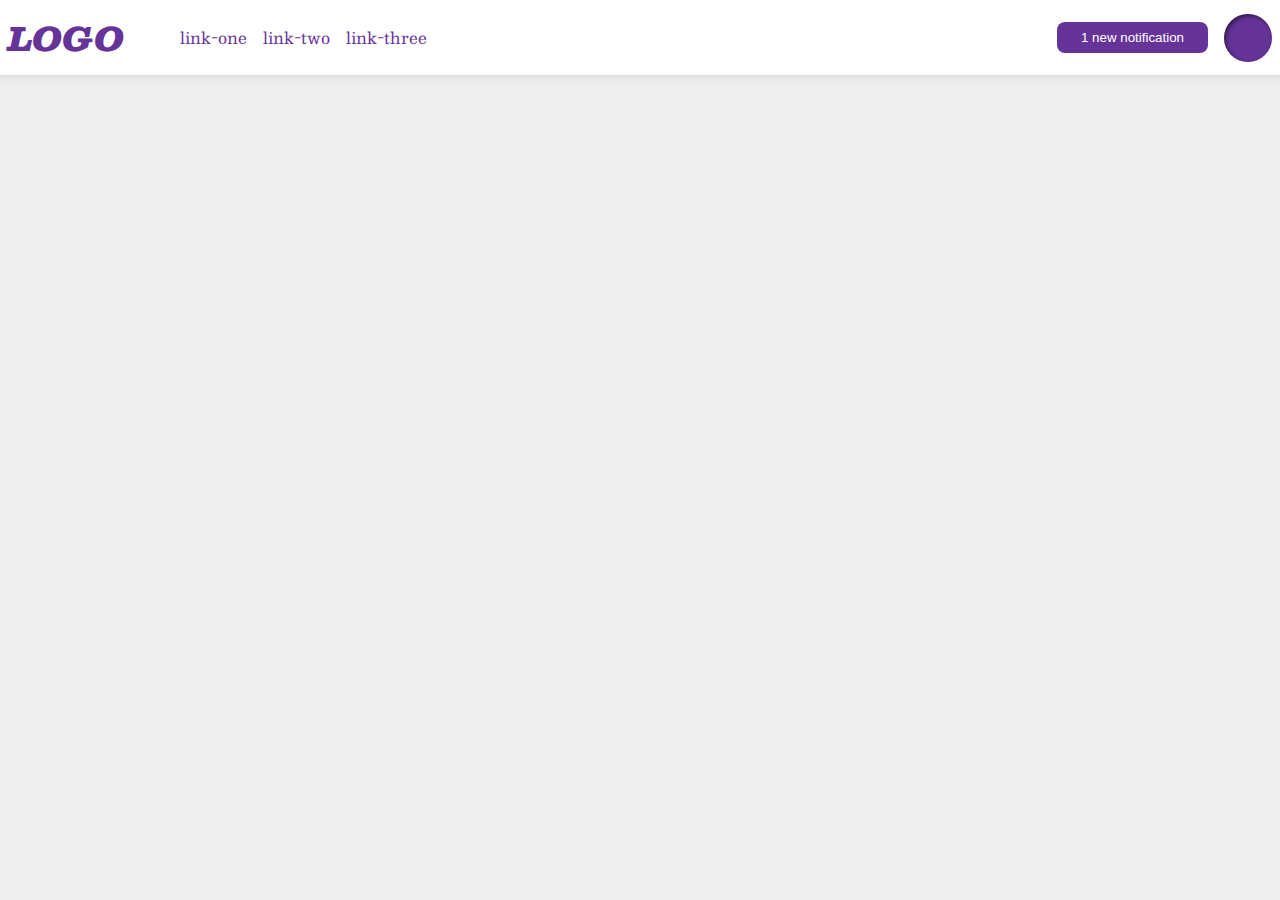
<file: foundations/flex/03-flex-header-2/index.html>
<!DOCTYPE html>
<html lang="en">
  <head>
    <meta charset="UTF-8">
    <meta http-equiv="X-UA-Compatible" content="IE=edge">
    <meta name="viewport" content="width=device-width, initial-scale=1.0">
    <title>Flex Header 2</title>
    <link rel="stylesheet" href="style.css">
  </head>
  <body>
    <div class="header">
      <div class="left">
        <div class="logo">
          LOGO
        </div>
        <ul class="links">
          <li><a href="https://google.com">link-one</a></li>
          <li><a href="https://google.com">link-two</a></li>
          <li><a href="https://google.com">link-three</a></li>
        </ul>
      </div>
      <div class="right">
        <button class="notifications">
          1 new notification
        </button>
        <div class="profile-image"></div>
      </div>
    </div>
  </body>
</html>
</file>
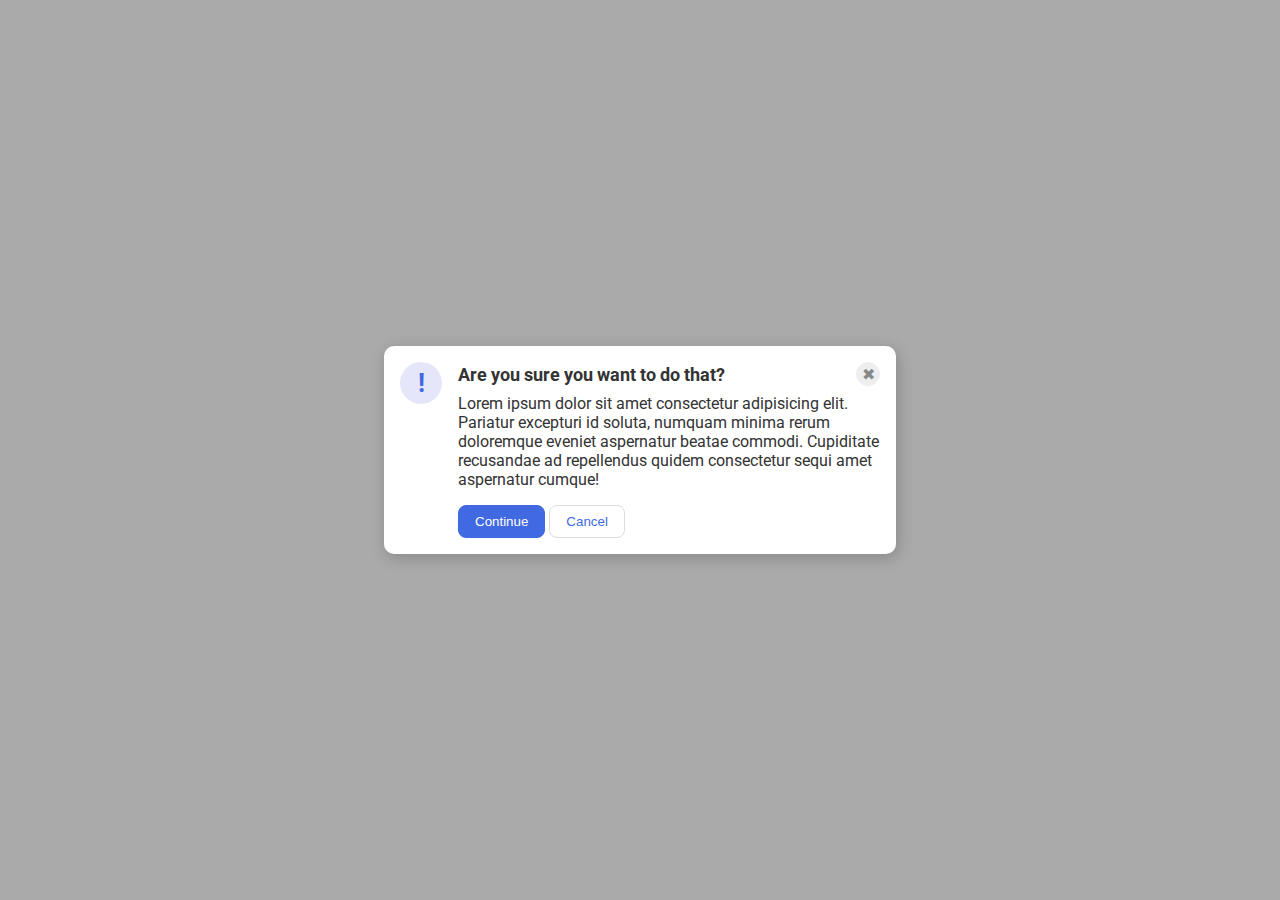
<file: foundations/flex/05-flex-modal/index.html>
<!DOCTYPE html>
<html lang="en">
  <head>
    <meta charset="UTF-8">
    <meta http-equiv="X-UA-Compatible" content="IE=edge">
    <meta name="viewport" content="width=device-width, initial-scale=1.0">
    <link rel="stylesheet" href="style.css">
    <title>Modal</title>
  </head>
  <body>
    <div class="modal">
      <div class="icon">!</div>
      <div class="container">
        <div class="header">Are you sure you want to do that?
          <button class="close-button">✖</button>
        </div>
        <div class="text">Lorem ipsum dolor sit amet consectetur adipisicing elit. Pariatur excepturi id soluta, numquam minima rerum doloremque eveniet aspernatur beatae commodi. Cupiditate recusandae ad repellendus quidem consectetur sequi amet aspernatur cumque!</div>
        <button class="continue">Continue</button>
        <button class="cancel">Cancel</button>
      </div>
    </div>
  </body>
</html>
</file>
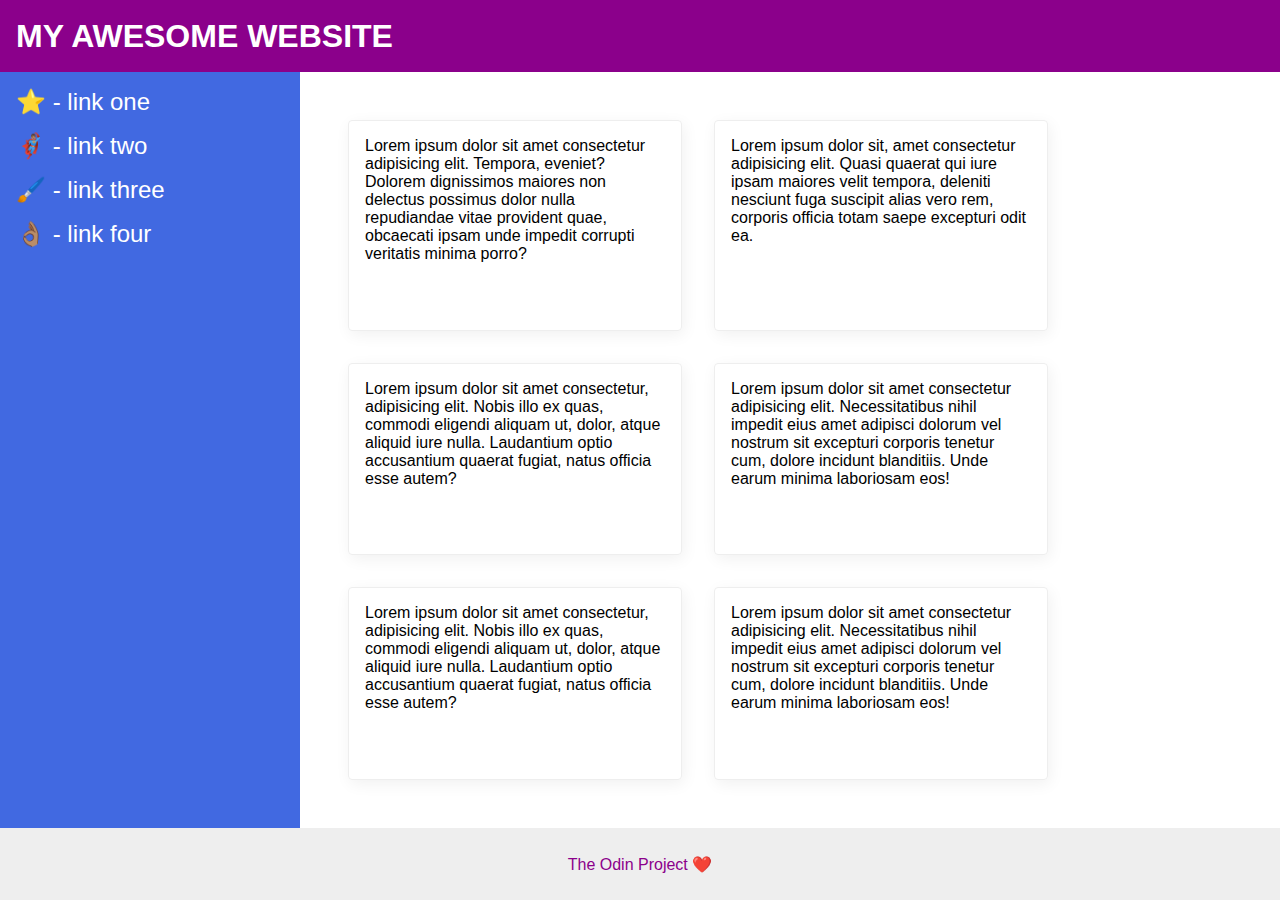
<file: foundations/flex/07-flex-layout-2/index.html>
<!DOCTYPE html>
<html lang="en">
  <head>
    <meta charset="UTF-8">
    <meta http-equiv="X-UA-Compatible" content="IE=edge">
    <meta name="viewport" content="width=device-width, initial-scale=1.0">
    <title>The Holy Grail</title>
    <link rel="stylesheet" href="style.css">
  </head>
  <body>
    <div class="header">
      MY AWESOME WEBSITE
    </div>
    <div class="body">
      <div class="sidebar">
        <ul>
          <li><a href="#">⭐ - link one</a></li>
          <li><a href="#">🦸🏽‍♂️ - link two</a></li>
          <li><a href="#">🖌️ - link three</a></li>
          <li><a href="#">👌🏽 - link four</a></li>
        </ul>
      </div>
      <div class="container">
        <div class="card">Lorem ipsum dolor sit amet consectetur adipisicing elit. Tempora, eveniet? Dolorem dignissimos maiores non delectus possimus dolor nulla repudiandae vitae provident quae, obcaecati ipsam unde impedit corrupti veritatis minima porro?</div>
        <div class="card">Lorem ipsum dolor sit, amet consectetur adipisicing elit. Quasi quaerat qui iure ipsam maiores velit tempora, deleniti nesciunt fuga suscipit alias vero rem, corporis officia totam saepe excepturi odit ea.</div>
        <div class="card">Lorem ipsum dolor sit amet consectetur, adipisicing elit. Nobis illo ex quas, commodi eligendi aliquam ut, dolor, atque aliquid iure nulla. Laudantium optio accusantium quaerat fugiat, natus officia esse autem?</div>
        <div class="card">Lorem ipsum dolor sit amet consectetur adipisicing elit. Necessitatibus nihil impedit eius amet adipisci dolorum vel nostrum sit excepturi corporis tenetur cum, dolore incidunt blanditiis. Unde earum minima laboriosam eos!</div>
        <div class="card">Lorem ipsum dolor sit amet consectetur, adipisicing elit. Nobis illo ex quas, commodi eligendi aliquam ut, dolor, atque aliquid iure nulla. Laudantium optio accusantium quaerat fugiat, natus officia esse autem?</div>
        <div class="card">Lorem ipsum dolor sit amet consectetur adipisicing elit. Necessitatibus nihil impedit eius amet adipisci dolorum vel nostrum sit excepturi corporis tenetur cum, dolore incidunt blanditiis. Unde earum minima laboriosam eos!</div>
      </div>
    </div>
    <div class="footer">
      The Odin Project ❤️
    </div>
  </body>
</html>
</file>
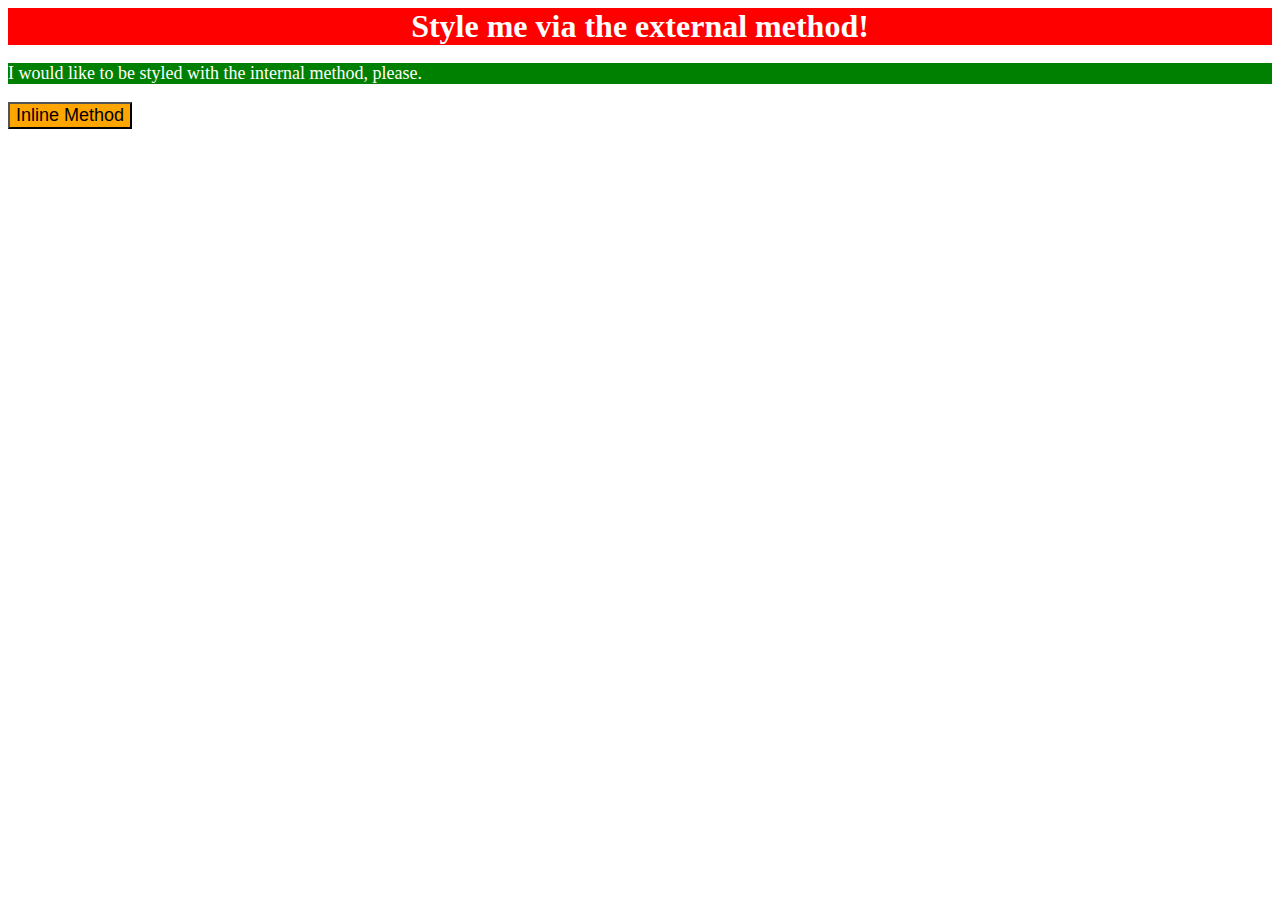
<file: foundations/intro-to-css/01-css-methods/index.html>
<!DOCTYPE html>
<html lang="en">
  <head>
    <style>
      p {
        background-color: green;
        color: white;
        font-size: 18px;
      }
    </style>
    <link rel="stylesheet" href="./styles.css">
    <meta charset="UTF-8">
    <meta http-equiv="X-UA-Compatible" content="IE=edge">
    <meta name="viewport" content="width=device-width, initial-scale=1.0">
    <title>Methods for Adding CSS</title>
  </head>
  <body>
    <div><strong>Style me via the external method!</strong></div>
    <p>I would like to be styled with the internal method, please.</p>
    <button style="background-color: orange; font-size: 18px;">Inline Method</button>
  </body>
</html>
</file>
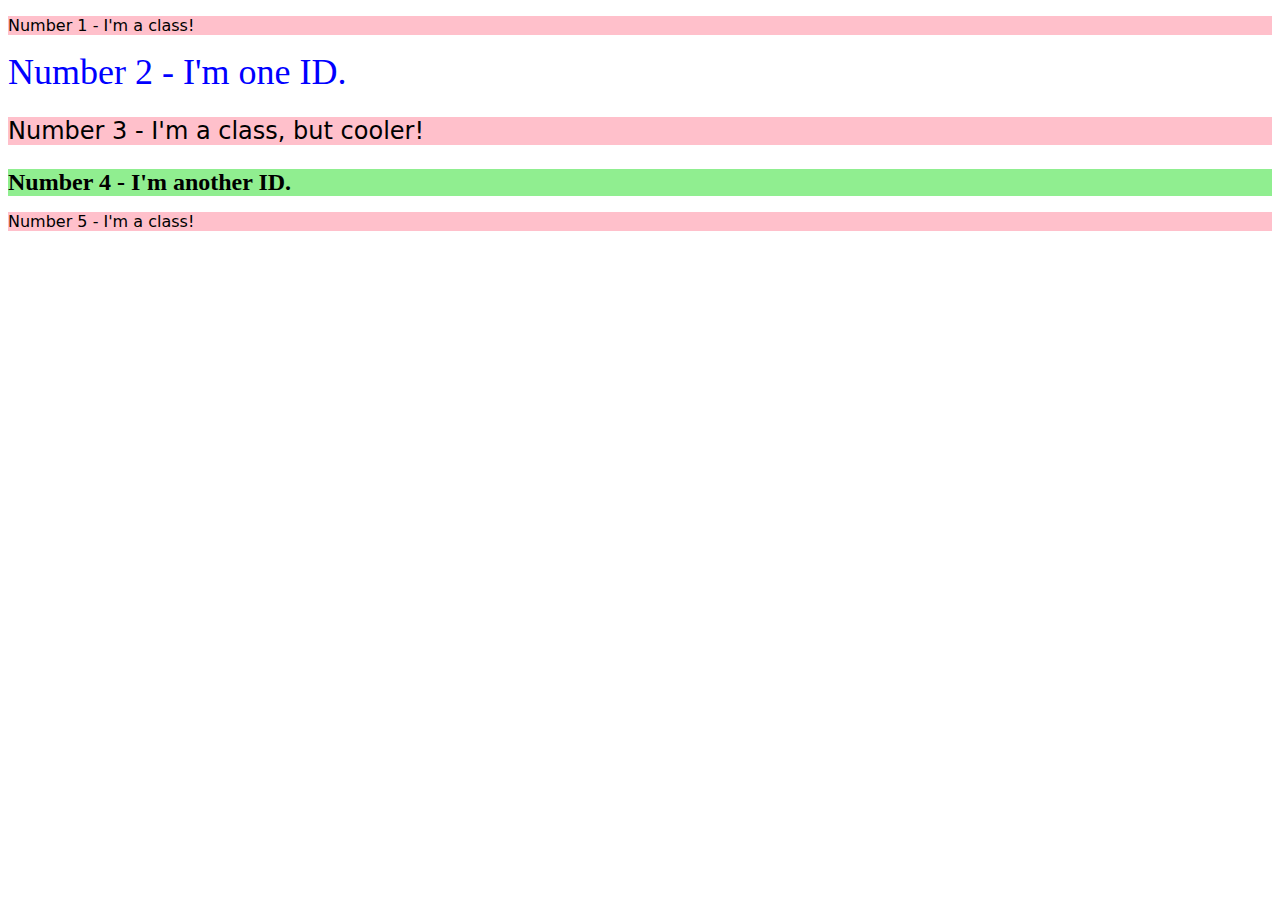
<file: foundations/intro-to-css/02-class-id-selectors/index.html>
<!DOCTYPE html>
<html lang="en">
  <head>
    <meta charset="UTF-8">
    <meta http-equiv="X-UA-Compatible" content="IE=edge">
    <meta name="viewport" content="width=device-width, initial-scale=1.0">
    <title>Class and ID Selectors</title>
    <link rel="stylesheet" href="style.css">
  </head>
  <body>
    <p class="odd-number">Number 1 - I'm a class!</p>
    <div class="number-two">Number 2 - I'm one ID.</div>
    <p class="odd-number number-three">Number 3 - I'm a class, but cooler!</p>
    <div class="number-four">Number 4 - I'm another ID.</div>
    <p class="odd-number">Number 5 - I'm a class!</p>
  </body>
</html>
</file>
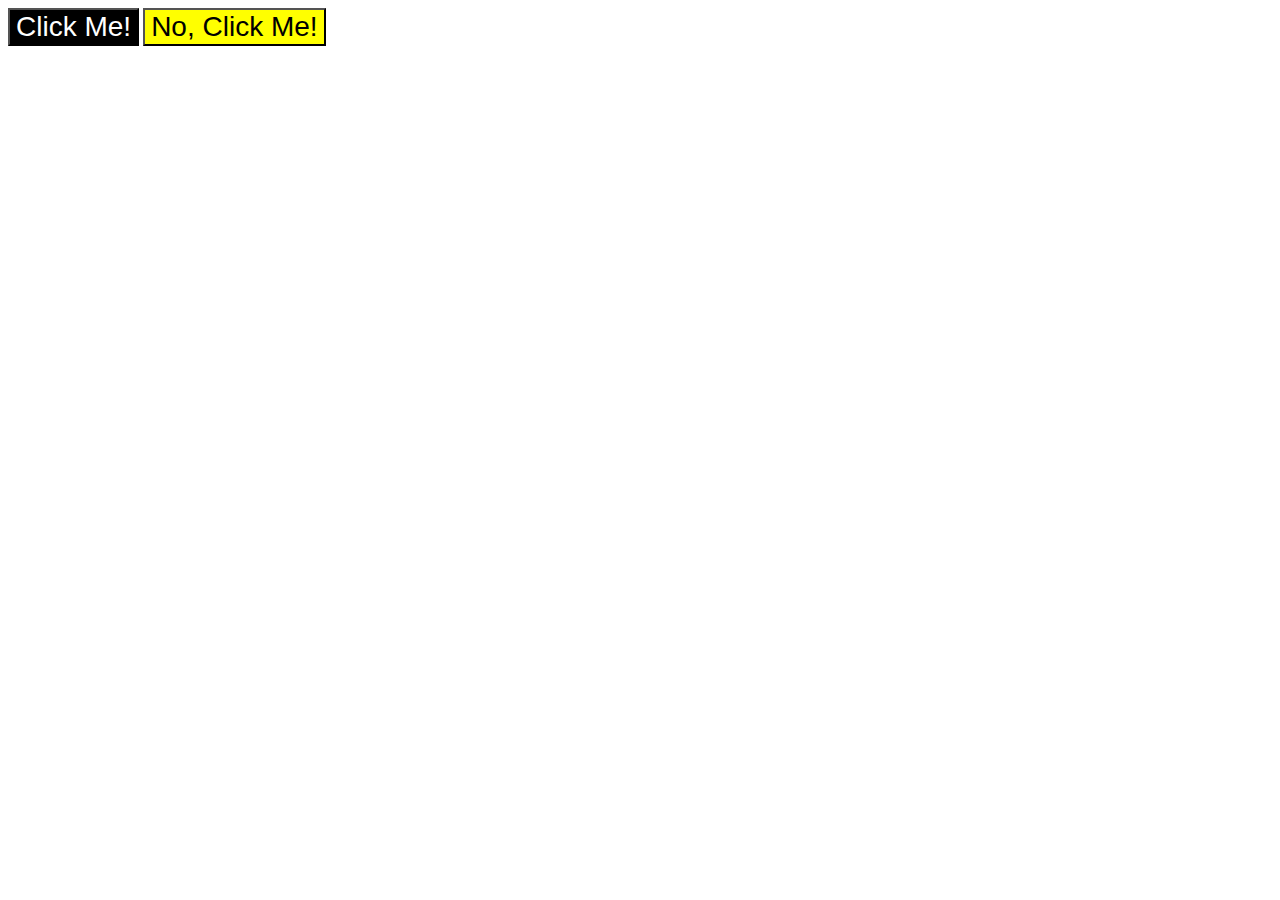
<file: foundations/intro-to-css/03-grouping-selectors/index.html>
<!DOCTYPE html>
<html lang="en">
  <head>
    <meta charset="UTF-8">
    <meta http-equiv="X-UA-Compatible" content="IE=edge">
    <meta name="viewport" content="width=device-width, initial-scale=1.0">
    <title>Grouping Selectors</title>
    <link rel="stylesheet" href="style.css">
  </head>
  <body>
    <button class="button-one">Click Me!</button>
    <button class="button-two">No, Click Me!</button>
  </body>
</html>
</file>
<file: foundations/flex/03-flex-header-2/style.css>
/* this is some magical font-importing.  
you'll learn about it later. */
@import url('https://fonts.googleapis.com/css2?family=Besley:ital,wght@0,400;1,900&display=swap');

body {
  margin: 0;
  background: #eee;
  font-family: Besley, serif;
}

.header {
  background: white;
  border-bottom: 1px solid #ddd;
  box-shadow: 0 0 8px rgba(0,0,0,.1);
  display: flex;
  justify-content: space-between;
  padding: 8px;
}

.profile-image {
  background: rebeccapurple;
  box-shadow: inset 2px 2px 4px rgba(0,0,0,.5);
  border-radius: 50%;
  width: 48px;
  height: 48px;
  align-self: center;
}

.logo {
  color: rebeccapurple;
  font-size: 32px;
  font-weight: 900;
  font-style: italic;
}

button {
  border: none;
  border-radius: 8px;
  background: rebeccapurple;
  color: white;
  padding: 8px 24px;
}

a {
  /* this removes the line under our links */
  text-decoration: none;
  color: rebeccapurple;
}

ul {
  display: flex;
  gap: 16px;
  list-style-type: none;
}

.left, .right {
  display: flex;
  align-items: center;
  gap: 16px;
}
</file>
<file: foundations/flex/05-flex-modal/style.css>
@import url('https://fonts.googleapis.com/css2?family=Roboto:wght@400;700&display=swap');

html, body {
  height: 100%;
}

body {
  font-family: Roboto, sans-serif;
  margin: 0;
  background: #aaa;
  color: #333;
  /* I'll give you this one for free */
  display: flex;
  align-items: center;
  justify-content: center;
}

.modal {
  background: white;
  width: 480px;
  border-radius: 10px;
  box-shadow: 2px 4px 16px rgba(0,0,0,.2);
}

.icon {
  color: royalblue;
  font-size: 26px;
  font-weight: 700;
  background: lavender;
  width: 42px;
  height: 42px;
  border-radius: 50%;
  display: flex;
  align-items: center;
  justify-content: center;
}

.close-button {
  background: #eee;
  border-radius: 50%;
  color: #888;
  font-weight: 400;
  font-size: 16px;
  height: 24px;
  width: 24px;
  display: flex;
  align-items: center;
  justify-content: center;
  border: 1px solid #eee;
  padding: 0;
}

button {
  cursor: pointer;
  padding: 8px 16px;
  border-radius: 8px;
}

button.continue {
  background: royalblue;
  border: 1px solid royalblue;
  color: white;
}

button.cancel {
  background: white;
  border: 1px solid #ddd;
  color: royalblue;
}

/* SOLUTION: */

.modal {
  display: flex;
  gap: 16px;
  padding: 16px;
}

.icon {
  /* this keeps the icon from getting smashed by the text */
  flex-shrink: 0;
}
/* header container should be wrapped around the button element as well in order for flex style to work */
.header {
  display: flex;
  align-items: center;
  justify-content: space-between;
  font-size: 18px;
  font-weight: 700;
  margin-bottom: 8px;
}

.text {
  margin-bottom: 16px;
}
</file>
<file: foundations/flex/07-flex-layout-2/style.css>
body {
  font-family: -apple-system, BlinkMacSystemFont, 'Segoe UI', Roboto, Oxygen, Ubuntu, Cantarell, 'Open Sans', 'Helvetica Neue', sans-serif;
  margin: 0;
  min-height: 100vh;
}

.header {
  height: 72px;
  background: darkmagenta;
  color: white;
}

.footer {
  height: 72px;
  background: #eee;
  color: darkmagenta;
}

.sidebar {
  width: 300px;
  background: royalblue;
  box-sizing: border-box;
}

.card {
  border: 1px solid #eee;
  box-shadow: 2px 4px 16px rgba(0,0,0,.06);
  border-radius: 4px;
}

/* SOLUTION */

body {
  display: flex;
  flex-direction: column;
}

.header {
  display: flex;
  align-items: center;
  padding: 0 16px;
  font-size: 32px;
  font-weight: 900;
}

.body {
  flex: 1;
  display: flex;
}

.sidebar {
  flex-shrink: 0;
  padding: 16px;
}

ul {
  list-style-type: none;
  margin: 0;
  padding: 0;
}

li {
  margin-bottom: 16px;
}

a {
  color: white;
  text-decoration: none;
  font-size: 24px;
}

.container {
  padding: 48px;
  display: flex;
  flex-wrap: wrap;
  gap: 32px;
}

.card {
  padding: 16px;
  width: 300px;
}

.footer {
  display: flex;
  align-items: center;
  justify-content: center;
}
</file>
<file: foundations/intro-to-css/01-css-methods/styles.css>
div {
    background-color: red;
    color: white;
    font-size: 32px;
    text-align: center;
}
</file>
<file: foundations/intro-to-css/02-class-id-selectors/style.css>
.odd-number {
    background-color: pink;
    font-family: Verdana, "DejaVu Sans", sans-serif;
}

.number-two {
    color: blue;
    font-size: 36px;
}

.odd-number.number-three {
    font-size: 24px;
}

.number-four {
    background-color: lightgreen;
    font-size: 24px;
    font-weight: bold;
}
</file>
<file: foundations/intro-to-css/03-grouping-selectors/style.css>
.button-one,
.button-two {
    font-size: 28px;
    font-family: Helvetica, "Times New Roman", sans-serif;
}

.button-one {
    background-color: black;
    color: white;
}

.button-two {
    background-color: yellow;
}
</file>
